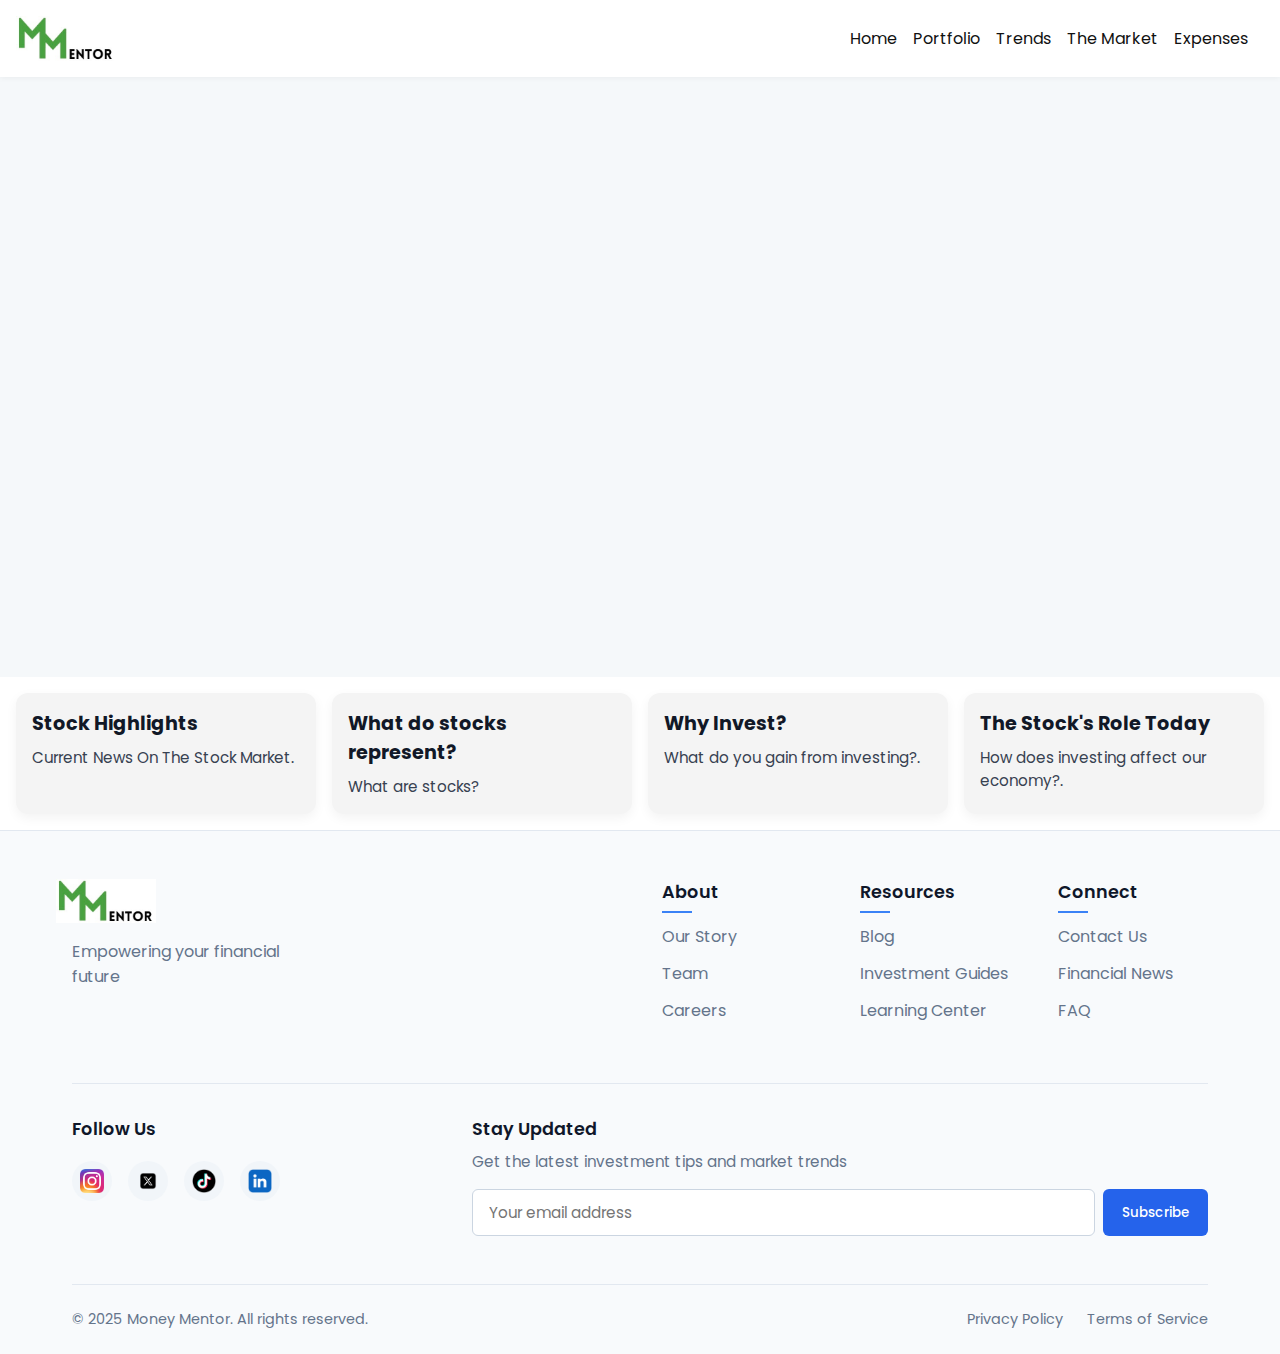
<file: market.html>
<!DOCTYPE html>
<html lang="en">
<head>
  <meta charset="UTF-8" />
  <meta name="viewport" content="width=device-width, initial-scale=1" />
  <title>The Market</title>
  <link href="https://fonts.googleapis.com/css2?family=Poppins:wght@400;600&display=swap" rel="stylesheet" />
  <link rel="stylesheet" href="market.css" />
</head>
<body>
  <header class="top-bar">
    <div class="logo">
      <img src="0CB7F897-C0DE-4BD2-9D9A-89A56A6033FB_4_5005_c.jpeg" alt="Logo" width="100" height="50">
    </div>
    <nav class="nav">
      <div class="pagination">
        <a href="index.html">Home</a>
        <a href="portfolio.html">Portfolio</a>
        <a href="trends.html">Trends</a>
        <a href="market.html">The Market</a>
        <a href="expenses.html">Expenses</a>
      </div>

    </nav>
  </header> 

  
  <div class="full-page-widget">
    <div class="tradingview-widget-container">
      <div class="tradingview-widget-container__widget"></div>
      <div class="tradingview-widget-copyright">
        <a href="https://www.tradingview.com/" rel="noopener nofollow" target="_blank">
          <span class="blue-text">Data from TradingView</span>
        </a>
      </div>
      <script type="text/javascript" src="https://s3.tradingview.com/external-embedding/embed-widget-advanced-chart.js" async>
      {
        "autosize": true,
        "symbol": "NASDAQ:AAPL",
        "interval": "D",
        "timezone": "Etc/UTC",
        "theme": "dark",
        "style": "1",
        "locale": "en",
        "allow_symbol_change": true,
        "support_host": "https://www.tradingview.com"
      }
      </script>
    </div>
  </div>

 
  <section class="market-info-boxes">
    <div class="info-box">
      <h3>Stock Highlights</h3>
      <p>Current News On The Stock Market.</p>
      <div class="more-info">
        <p>This week, the stock market experienced significant volatility, driven by shifting U.S. tariff policies and investor sentiment. President Trump's 90-day pause on tariffs for most countries sparked a substantial rally, with the S&P 500 surging 5.6%—one of its largest single-day gains since World War II—while the Nasdaq rose over 8% . However, the optimism was short-lived, as markets plunged over 6% the following day, reflecting ongoing investor anxiety . Despite these fluctuations, the Nasdaq ended the week up 7.3%, exiting bear market territory, though it remains down 13.4% for the year .​</p>
      </div>
    </div>
    <div class="info-box">
      <h3>What do stocks represent?</h3>
      <p>What are stocks?</p>
      <div class="more-info">
        <p>Stocks represent ownership in a company, meaning when you buy a stock, you're purchasing a small piece—or share—of that company. As a shareholder, you become a part-owner, which can give you certain rights, such as voting on key company decisions. Stocks also offer the potential to earn money in two main ways: through dividends, which are a portion of the company’s profits shared with shareholders, and by selling the stock later at a higher price if its value increases. However, stock ownership also comes with risks, as the value can go down depending on the company’s performance and market conditions.</p>
      </div>
    </div>
    <div class="info-box">
      <h3>Why Invest?</h3>
      <p>What do you gain from investing?.</p>
      <div class="more-info">
        <p>Investing is important because it helps you grow your money over time and build wealth for the future. Instead of letting your money sit in a savings account with low interest, investing gives it the chance to earn higher returns through stocks, bonds, real estate, or other assets. It can help you reach big financial goals like buying a home, starting a business, or retiring comfortably. Investing also allows you to take advantage of compound growth, where your earnings start earning more money on their own. While there are risks involved, smart and informed investing can be one of the best ways to secure your financial future.</p>
      </div>
    </div>
    <div class="info-box">
      <h3>The Stock's Role Today</h3>
      <p>How does investing affect our economy?.</p>
      <div class="more-info">
        <p>In today’s economy, stocks are playing a major role in driving growth and reflecting key trends like the rise of artificial intelligence and shifts in global trade. For example, companies like Nvidia and Taiwan Semiconductor have seen their stock prices soar due to high demand for AI technology, signaling how investor money is fueling innovation in that sector. Meanwhile, fluctuations in the broader stock market—such as the recent rally sparked by a temporary pause on U.S. tariffs—show how markets react quickly to policy changes, impacting investor confidence and economic outlook. At the same time, traditional companies like Berkshire Hathaway reaching a $1 trillion market value demonstrate how investors still value stable, long-term growth. These events highlight how the stock market not only helps businesses fund expansion but also mirrors the hopes and concerns of the economy as a whole.</p>
      </div>
    </div>
  </section>


<footer class="footer">
  <div class="footer-container">
    <div class="footer-main">
      <div class="footer-brand">
        <div class="logo">
          <img src="0CB7F897-C0DE-4BD2-9D9A-89A56A6033FB_4_5005_c.jpeg" alt="Money Mentor Logo" width="120" height="60">
        </div>
        <p class="tagline">Empowering your financial future</p>
      </div>
      
      <div class="footer-links">
        <div class="footer-column">
          <h4>About</h4>
          <ul>
            <li><a href="about.html">Our Story</a></li>
            <li><a href="team.html">Team</a></li>
            <li><a href="careers.html">Careers</a></li>
          </ul>
        </div>
        
        <div class="footer-column">
          <h4>Resources</h4>
          <ul>
            <li><a href="blog.html">Blog</a></li>
            <li><a href="guides.html">Investment Guides</a></li>
            <li><a href="https://www.investor.gov/additional-resources/spotlight/never-stop-learning">Learning Center</a></li>
          </ul>
        </div>
        
        <div class="footer-column">
          <h4>Connect</h4>
          <ul>
            <li><a href="mailto:aayushwadkar08@gmail.com">Contact Us</a></li>
            <li><a href="https://finance.yahoo.com">Financial News</a></li>
            <li><a href="faq.html">FAQ</a></li>
          </ul>
        </div>
      </div>
    </div>

    <div class="social-newsletter">
      <div class="social-media">
        <h4>Follow Us</h4>
        <div class="social-icons">
          <a href="#" class="social-icon" aria-label="Instagram">
            <img src="Instagram_icon.png" alt="Instagram" width="24" height="24">
          </a>
          <a href="#" class="social-icon" aria-label="Twitter">
            <img src="new-twitter-x-logo-twitter-icon-x-social-media-icon-free-png.webp" alt="Twitter/X" width="24" height="24">
          </a>
          <a href="#" class="social-icon" aria-label="TikTok">
            <img src="tiktok-icon-free-png.webp" alt="TikTok" width="24" height="24">
          </a>
          <a href="#" class="social-icon" aria-label="LinkedIn">
            <img src="linkedin-icon-free-png.webp" alt="LinkedIn" width="24" height="24">
          </a>
        </div>
      </div>
      
      <div class="newsletter">
        <h4>Stay Updated</h4>
        <p>Get the latest investment tips and market trends</p>
        <form class="newsletter-form">
          <input type="email" placeholder="Your email address" required>
          <button type="submit">Subscribe</button>
        </form>
      </div>
    </div>
    
    <div class="footer-bottom">
      <p>&copy; 2025 Money Mentor. All rights reserved.</p>
      <div class="footer-legal">
        <a href="privacy.html">Privacy Policy</a>
        <a href="terms.html">Terms of Service</a>
      </div>
    </div>
  </div>
</footer>

  <script src="script.js"></script>
</body>
</html>
</file>
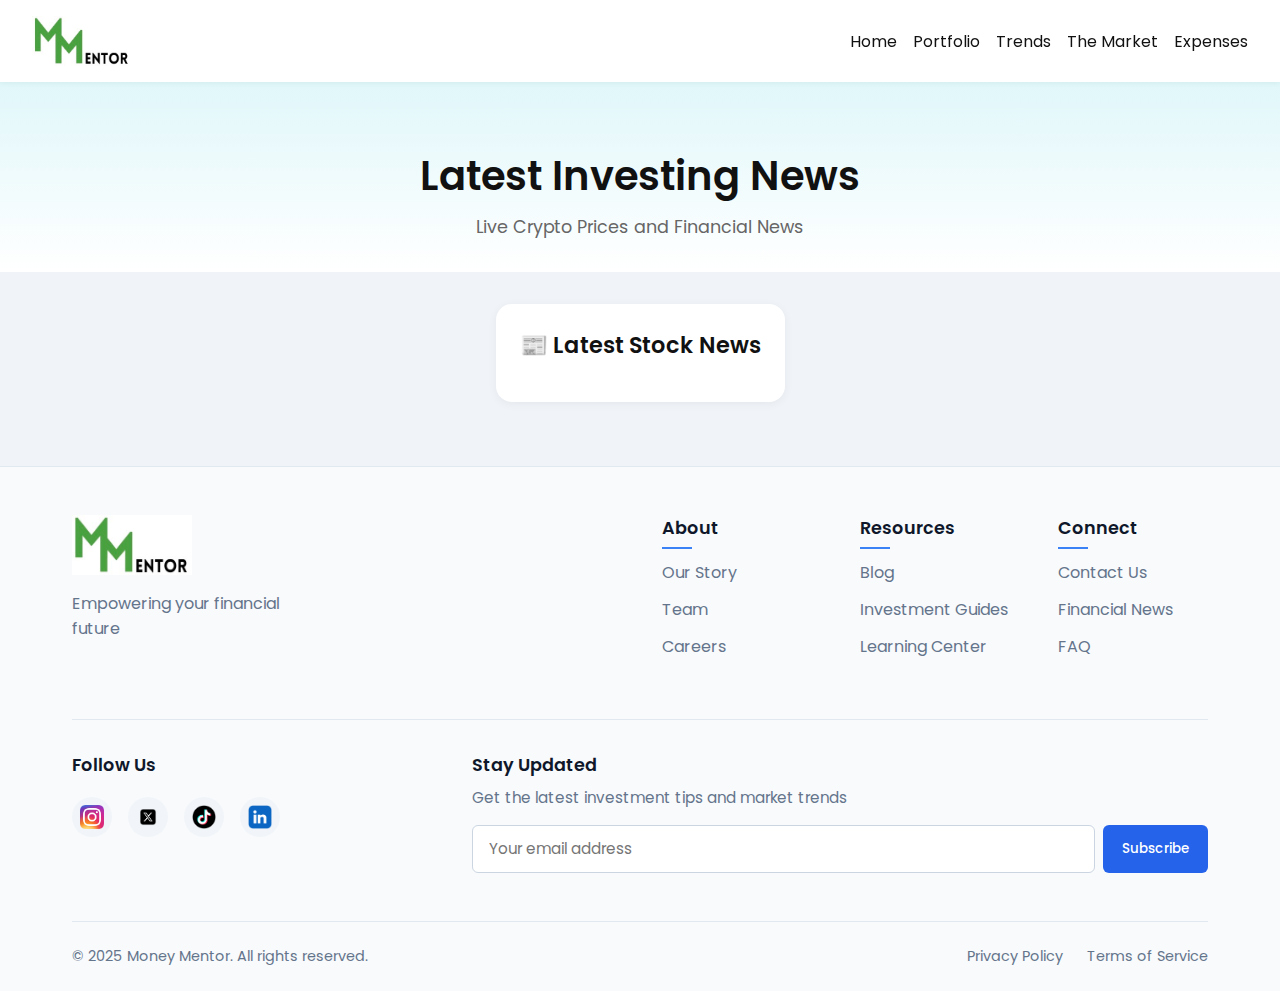
<file: trends.html>
<!DOCTYPE html>
<html lang="en">
<head>
  <meta charset="UTF-8" />
  <meta name="viewport" content="width=device-width, initial-scale=1" />
  <title>Trends | MoneyMentor</title>
  <link href="https://fonts.googleapis.com/css2?family=Poppins:wght@400;600&display=swap" rel="stylesheet" />
  <link rel="stylesheet" href="trends.css" />
</head>
<body>
  <header class="top-bar">
    <div class="logo">
      <img src="0CB7F897-C0DE-4BD2-9D9A-89A56A6033FB_4_5005_c.jpeg" alt="MoneyMentor Logo" width="100" height="50">
    </div>
    <nav class="nav">
      <div class="pagination">
        <a href="index.html">Home</a>
        <a href="portfolio.html">Portfolio</a>
        <a href="trends.html">Trends</a>
        <a href="market.html">The Market</a>
        <a href="expenses.html">Expenses</a>
      </div>

    </nav>
  </header>

  <main class="hero">
    <h1>Latest Investing News</h1>
    <p><span class="subtitle">Live Crypto Prices and Financial News</span></p>
  </main>

  <section class="widgets-section">
    
    

    
    <div id="stock-news" class="widget-container">
      <h2>📰 Latest Stock News</h2>
      <div id="news-container">
        
      </div>
    </div>
  </section>


<footer class="footer">
  <div class="footer-container">
    <div class="footer-main">
      <div class="footer-brand">
        <div class="logo">
          <img src="0CB7F897-C0DE-4BD2-9D9A-89A56A6033FB_4_5005_c.jpeg" alt="Money Mentor Logo" width="120" height="60">
        </div>
        <p class="tagline">Empowering your financial future</p>
      </div>
      
      <div class="footer-links">
        <div class="footer-column">
          <h4>About</h4>
          <ul>
            <li><a href="about.html">Our Story</a></li>
            <li><a href="team.html">Team</a></li>
            <li><a href="careers.html">Careers</a></li>
          </ul>
        </div>
        
        <div class="footer-column">
          <h4>Resources</h4>
          <ul>
            <li><a href="blog.html">Blog</a></li>
            <li><a href="guides.html">Investment Guides</a></li>
            <li><a href="https://www.investor.gov/additional-resources/spotlight/never-stop-learning">Learning Center</a></li>
          </ul>
        </div>
        
        <div class="footer-column">
          <h4>Connect</h4>
          <ul>
            <li><a href="mailto:aayushwadkar08@gmail.com">Contact Us</a></li>
            <li><a href="https://finance.yahoo.com">Financial News</a></li>
            <li><a href="faq.html">FAQ</a></li>
          </ul>
        </div>
      </div>
    </div>

    <div class="social-newsletter">
      <div class="social-media">
        <h4>Follow Us</h4>
        <div class="social-icons">
          <a href="#" class="social-icon" aria-label="Instagram">
            <img src="Instagram_icon.png" alt="Instagram" width="24" height="24">
          </a>
          <a href="#" class="social-icon" aria-label="Twitter">
            <img src="new-twitter-x-logo-twitter-icon-x-social-media-icon-free-png.webp" alt="Twitter/X" width="24" height="24">
          </a>
          <a href="#" class="social-icon" aria-label="TikTok">
            <img src="tiktok-icon-free-png.webp" alt="TikTok" width="24" height="24">
          </a>
          <a href="#" class="social-icon" aria-label="LinkedIn">
            <img src="linkedin-icon-free-png.webp" alt="LinkedIn" width="24" height="24">
          </a>
        </div>
      </div>
      
      <div class="newsletter">
        <h4>Stay Updated</h4>
        <p>Get the latest investment tips and market trends</p>
        <form class="newsletter-form">
          <input type="email" placeholder="Your email address" required>
          <button type="submit">Subscribe</button>
        </form>
      </div>
    </div>
    
    <div class="footer-bottom">
      <p>&copy; 2025 Money Mentor. All rights reserved.</p>
      <div class="footer-legal">
        <a href="privacy.html">Privacy Policy</a>
        <a href="terms.html">Terms of Service</a>
      </div>
    </div>
  </div>
</footer>


  <script src="trends.js"></script>
</body>
</html>
</file>
<file: market.css>
* {
    box-sizing: border-box;
    margin: 0;
    padding: 0;
    font-family: 'Poppins', sans-serif;
  }
  
  body {
    display: flex;
    flex-direction: column;
    min-height: 100vh;
    background: #f5f8fa;
    color: #111;
  }
  
  a {
    text-decoration: none;
    color: inherit;
    transition: color 0.3s ease;
  }
  
  a:hover {
    color: #3b82f6;
  }
  
  .top-bar {
    display: flex;
    justify-content: space-between;
    padding: 1rem 2rem;
    align-items: center;
    background: white;
    box-shadow: 0 1px 6px rgba(0, 0, 0, 0.05);
  }
  
  .logo {
    display: flex;
    align-items: center;
    margin-left: -1rem; 
  }
  
  
  
  .logo img {
    max-width: 100px;
    height: auto;
  }
  
  .nav {
    display: flex;
    align-items: center;
    gap: 2rem;
  }
  
  .pagination {
    display: flex;
    gap: 1rem;
  }
  
  .auth-buttons button {
    margin-left: 1rem;
    padding: 0.5rem 1rem;
    border: none;
    background: #3b82f6;
    color: white;
    border-radius: 5px;
    cursor: pointer;
  }
  
  .auth-buttons .register {
    background: #10b981;
  }
  
  
  .full-page-widget {
    width: 100%;
    height: 600px;
  }
  
  .tradingview-widget-container {
    width: 100%;
    height: 100%;
  }
  
  .tradingview-widget-container__widget {
    width: 100%;
    height: 100%;
  }
  
  
  .market-info-boxes {
    display: grid;
    grid-template-columns: repeat(auto-fit, minmax(220px, 1fr));
    gap: 2rem;
    padding: 3rem 2rem;
    background: #ffffff;
  }
  
  .info-box {
    background-color: #f0f4f8;
    padding: 1.5rem;
    border-radius: 12px;
    box-shadow: 0 4px 12px rgba(0, 0, 0, 0.05);
    transition: transform 0.3s ease, box-shadow 0.3s ease;
     
    
  }
  
  .info-box:hover {
    transform: translateY(-5px);
    box-shadow: 0 8px 18px rgba(0, 0, 0, 0.1);
  }
  
  .info-box h3 {
    font-size: 1.2rem;
    color: #111827;
    margin-bottom: 0.5rem;
  }
  
  .info-box p {
    font-size: 0.95rem;
    color: #374151;
  }

 
.footer {
  background: #f8fafc;
  border-top: 1px solid #e2e8f0;
  padding: 0;
  color: #334155;
}

.footer-container {
  max-width: 1200px;
  margin: 0 auto;
  padding: 3rem 2rem 1.5rem;
}

.footer-main {
  display: flex;
  flex-wrap: wrap;
  justify-content: space-between;
  gap: 3rem;
  margin-bottom: 3rem;
}

.footer-brand {
  flex: 1;
  min-width: 250px;
}

.footer-brand .logo {
  margin-bottom: 1rem;
}

.footer-brand .tagline {
  color: #64748b;
  font-size: 1rem;
  max-width: 250px;
}

.footer-links {
  display: flex;
  flex-wrap: wrap;
  gap: 3rem;
}

.footer-column {
  min-width: 150px;
}

.footer-column h4 {
  color: #0f172a;
  font-size: 1.1rem;
  font-weight: 600;
  margin-bottom: 1.2rem;
  position: relative;
}

.footer-column h4::after {
  content: '';
  position: absolute;
  left: 0;
  bottom: -8px;
  width: 30px;
  height: 2px;
  background-color: #3b82f6;
}

.footer-column ul {
  list-style: none;
  padding: 0;
}

.footer-column ul li {
  margin-bottom: 0.75rem;
}

.footer-column ul li a {
  color: #64748b;
  transition: all 0.3s ease;
}

.footer-column ul li a:hover {
  color: #3b82f6;
  padding-left: 5px;
}

.social-newsletter {
  display: flex;
  flex-wrap: wrap;
  justify-content: space-between;
  gap: 2rem;
  margin-bottom: 3rem;
  padding-top: 2rem;
  border-top: 1px solid #e2e8f0;
}

.social-media {
  flex: 1;
  min-width: 250px;
}

.social-media h4 {
  color: #0f172a;
  font-size: 1.1rem;
  font-weight: 600;
  margin-bottom: 1.2rem;
}

.social-icons {
  display: flex;
  gap: 1rem;
}

.social-icon {
  display: flex;
  align-items: center;
  justify-content: center;
  width: 40px;
  height: 40px;
  background-color: #f1f5f9;
  border-radius: 50%;
  transition: all 0.3s ease;
}

.social-icon:hover {
  background-color: #e0f2fe;
  transform: translateY(-3px);
  box-shadow: 0 4px 6px rgba(0, 0, 0, 0.1);
}

.social-icon img {
  width: 24px;
  height: 24px;
  object-fit: contain;
}

.newsletter {
  flex: 2;
  min-width: 300px;
}

.newsletter h4 {
  color: #0f172a;
  font-size: 1.1rem;
  font-weight: 600;
  margin-bottom: 0.5rem;
}

.newsletter p {
  color: #64748b;
  margin-bottom: 1rem;
  font-size: 0.95rem;
}

.newsletter-form {
  display: flex;
  gap: 0.5rem;
}

.newsletter-form input {
  flex: 1;
  padding: 0.7rem 1rem;
  border: 1px solid #cbd5e1;
  border-radius: 6px;
  font-size: 0.95rem;
  transition: all 0.3s ease;
}

.newsletter-form input:focus {
  outline: none;
  border-color: #3b82f6;
  box-shadow: 0 0 0 3px rgba(59, 130, 246, 0.2);
}

.newsletter-form button {
  background-color: #2563eb;
  color: white;
  border: none;
  padding: 0.7rem 1.2rem;
  border-radius: 6px;
  font-weight: 500;
  cursor: pointer;
  transition: all 0.3s ease;
}

.newsletter-form button:hover {
  background-color: #1d4ed8;
  transform: translateY(-2px);
  box-shadow: 0 4px 6px rgba(0, 0, 0, 0.1);
}

.footer-bottom {
  display: flex;
  flex-wrap: wrap;
  justify-content: space-between;
  align-items: center;
  padding-top: 1.5rem;
  border-top: 1px solid #e2e8f0;
  font-size: 0.9rem;
  color: #64748b;
}

.footer-legal {
  display: flex;
  gap: 1.5rem;
}

.footer-legal a {
  color: #64748b;
  transition: color 0.3s ease;
}

.footer-legal a:hover {
  color: #3b82f6;
}


@media (max-width: 768px) {
  .footer-main, 
  .social-newsletter {
    flex-direction: column;
    gap: 2rem;
  }
  
  .footer-bottom {
    flex-direction: column;
    gap: 1rem;
    text-align: center;
  }
  
  .footer-legal {
    justify-content: center;
  }
  
  .newsletter-form {
    flex-direction: column;
  }
}

  .market-info-boxes {
    display: grid;
    grid-template-columns: repeat(auto-fit, minmax(250px, 1fr));
    gap: 1rem;
    padding: 1rem;
  }
  
  .info-box {
    background: #f4f4f4;
    border-radius: 12px;
    padding: 1rem;
    transition: all 0.3s ease;
    position: relative;
    overflow: hidden;
    max-height: 150px;
    cursor: pointer;
  }
  
  .info-box:hover {
    background: #e0f7fa;
    transform: scale(1.03);
    max-height: 300px;
  }
  
  .more-info {
    opacity: 0;
    max-height: 0;
    transition: all 0.3s ease;
    overflow: scroll;
  }
  
  .info-box:hover .more-info {
    opacity: 1;
    max-height: 200px;
    margin-top: 1rem;
  }
</file>
<file: trends.css>
* {
  box-sizing: border-box;
  margin: 0;
  padding: 0;
  font-family: 'Poppins', sans-serif;
}


body {
  display: flex;
  flex-direction: column;
  min-height: 100vh;
  background: #f0f4f8;
  color: #111;
}


a {
  text-decoration: none;
  color: inherit;
  transition: color 0.3s ease;
}


a:hover {
  color: #3b82f6;
}


.top-bar {
  display: flex;
  justify-content: space-between;
  align-items: center;
  padding: 1rem 2rem;
  background: #ffffff;
  box-shadow: 0 1px 6px rgba(0, 0, 0, 0.05);
  position: sticky;
  top: 0;
  z-index: 10;
}


.logo {
  display: flex;
  align-items: center;
}


.nav {
  display: flex;
  align-items: center;
  gap: 2rem;
}


.pagination {
  display: flex;
  gap: 1rem;
}


.auth-buttons {
  display: flex;
  gap: 0.5rem;
}


.auth-buttons button {
  padding: 8px 16px;
  border: 1px solid #333;
  background: white;
  color: #333;
  border-radius: 6px;
  transition: all 0.3s ease;
  cursor: pointer;
}


.auth-buttons .register {
  background: #333;
  color: white;
}


.auth-buttons button:hover {
  background: #3b82f6;
  color: white;
  border-color: #3b82f6;
}


.hero {
  padding: 4rem 2rem 2rem;
  text-align: center;
  background: linear-gradient(to bottom, #e0f7fa, #ffffff);
}


.hero h1 {
  font-size: 2.5rem;
  font-weight: 600;
  margin-bottom: 0.5rem;
}


.hero .subtitle {
  font-size: 1.1rem;
  color: #666;
}


.widgets-section {
  padding: 2rem;
  max-width: 1200px;
  margin: 0 auto;
}


.widget-container {
  padding: 1.5rem;
  background: #fff;
  border-radius: 16px;
  box-shadow: 0 2px 10px rgba(0, 0, 0, 0.05);
  margin-bottom: 2rem;
}


.widget-container h2 {
  font-size: 1.4rem;
  margin-bottom: 1rem;
  font-weight: 600;
}


#crypto-container {
  display: grid;
  grid-template-columns: repeat(auto-fit, minmax(150px, 1fr));
  gap: 1rem;
}
#stock-news .news-card a {
  color: #3b82f6; 
  font-weight: 500;
  text-decoration: none;
 
}


#stock-news .news-card a:hover {
  text-decoration: underline;
  color: #1d4ed8; 
}


.crypto-card {
  background-color: #ffffff;
  border-radius: 10px;
  padding: 1rem;
  box-shadow: 0 2px 10px rgba(0, 0, 0, 0.05);
  transition: transform 0.2s ease;
  text-align: center;
}


.crypto-card:hover {
  transform: translateY(-4px);
}


.crypto-card h3 {
  font-size: 1rem;
  margin-bottom: 0.5rem;
}


.crypto-card p {
  font-size: 0.9rem;
  color: #555;
}


#stock-news .news-card {
  background-color: #ffffff;
  border-radius: 10px;
  padding: 1rem;
  box-shadow: 0 2px 10px rgba(0, 0, 0, 0.05);
  transition: transform 0.2s ease;
  margin-bottom: 1.25rem;
}


#stock-news .news-card:hover {
  transform: translateY(-4px);
}


.news-card h3 {
  font-size: 1.05rem;
  margin-bottom: 0.5rem;
  font-weight: 600;
}


.news-card p {
  font-size: 0.9rem;
  color: #555;
}


.news-card a {
  color: #3b82f6;
  font-weight: 500;
}


.news-card a:hover {
  text-decoration: underline;
}



.footer {
  background: #f8fafc;
  border-top: 1px solid #e2e8f0;
  padding: 0;
  color: #334155;
}

.footer-container {
  max-width: 1200px;
  margin: 0 auto;
  padding: 3rem 2rem 1.5rem;
}

.footer-main {
  display: flex;
  flex-wrap: wrap;
  justify-content: space-between;
  gap: 3rem;
  margin-bottom: 3rem;
}

.footer-brand {
  flex: 1;
  min-width: 250px;
}

.footer-brand .logo {
  margin-bottom: 1rem;
}

.footer-brand .tagline {
  color: #64748b;
  font-size: 1rem;
  max-width: 250px;
}

.footer-links {
  display: flex;
  flex-wrap: wrap;
  gap: 3rem;
}

.footer-column {
  min-width: 150px;
}

.footer-column h4 {
  color: #0f172a;
  font-size: 1.1rem;
  font-weight: 600;
  margin-bottom: 1.2rem;
  position: relative;
}

.footer-column h4::after {
  content: '';
  position: absolute;
  left: 0;
  bottom: -8px;
  width: 30px;
  height: 2px;
  background-color: #3b82f6;
}

.footer-column ul {
  list-style: none;
  padding: 0;
}

.footer-column ul li {
  margin-bottom: 0.75rem;
}

.footer-column ul li a {
  color: #64748b;
  transition: all 0.3s ease;
}

.footer-column ul li a:hover {
  color: #3b82f6;
  padding-left: 5px;
}

.social-newsletter {
  display: flex;
  flex-wrap: wrap;
  justify-content: space-between;
  gap: 2rem;
  margin-bottom: 3rem;
  padding-top: 2rem;
  border-top: 1px solid #e2e8f0;
}

.social-media {
  flex: 1;
  min-width: 250px;
}

.social-media h4 {
  color: #0f172a;
  font-size: 1.1rem;
  font-weight: 600;
  margin-bottom: 1.2rem;
}

.social-icons {
  display: flex;
  gap: 1rem;
}

.social-icon {
  display: flex;
  align-items: center;
  justify-content: center;
  width: 40px;
  height: 40px;
  background-color: #f1f5f9;
  border-radius: 50%;
  transition: all 0.3s ease;
}

.social-icon:hover {
  background-color: #e0f2fe;
  transform: translateY(-3px);
  box-shadow: 0 4px 6px rgba(0, 0, 0, 0.1);
}

.social-icon img {
  width: 24px;
  height: 24px;
  object-fit: contain;
}

.newsletter {
  flex: 2;
  min-width: 300px;
}

.newsletter h4 {
  color: #0f172a;
  font-size: 1.1rem;
  font-weight: 600;
  margin-bottom: 0.5rem;
}

.newsletter p {
  color: #64748b;
  margin-bottom: 1rem;
  font-size: 0.95rem;
}

.newsletter-form {
  display: flex;
  gap: 0.5rem;
}

.newsletter-form input {
  flex: 1;
  padding: 0.7rem 1rem;
  border: 1px solid #cbd5e1;
  border-radius: 6px;
  font-size: 0.95rem;
  transition: all 0.3s ease;
}

.newsletter-form input:focus {
  outline: none;
  border-color: #3b82f6;
  box-shadow: 0 0 0 3px rgba(59, 130, 246, 0.2);
}

.newsletter-form button {
  background-color: #2563eb;
  color: white;
  border: none;
  padding: 0.7rem 1.2rem;
  border-radius: 6px;
  font-weight: 500;
  cursor: pointer;
  transition: all 0.3s ease;
}

.newsletter-form button:hover {
  background-color: #1d4ed8;
  transform: translateY(-2px);
  box-shadow: 0 4px 6px rgba(0, 0, 0, 0.1);
}

.footer-bottom {
  display: flex;
  flex-wrap: wrap;
  justify-content: space-between;
  align-items: center;
  padding-top: 1.5rem;
  border-top: 1px solid #e2e8f0;
  font-size: 0.9rem;
  color: #64748b;
}

.footer-legal {
  display: flex;
  gap: 1.5rem;
}

.footer-legal a {
  color: #64748b;
  transition: color 0.3s ease;
}

.footer-legal a:hover {
  color: #3b82f6;
}


@media (max-width: 768px) {
  .footer-main, 
  .social-newsletter {
    flex-direction: column;
    gap: 2rem;
  }
  
  .footer-bottom {
    flex-direction: column;
    gap: 1rem;
    text-align: center;
  }
  
  .footer-legal {
    justify-content: center;
  }
  
  .newsletter-form {
    flex-direction: column;
  }
}
</file>
